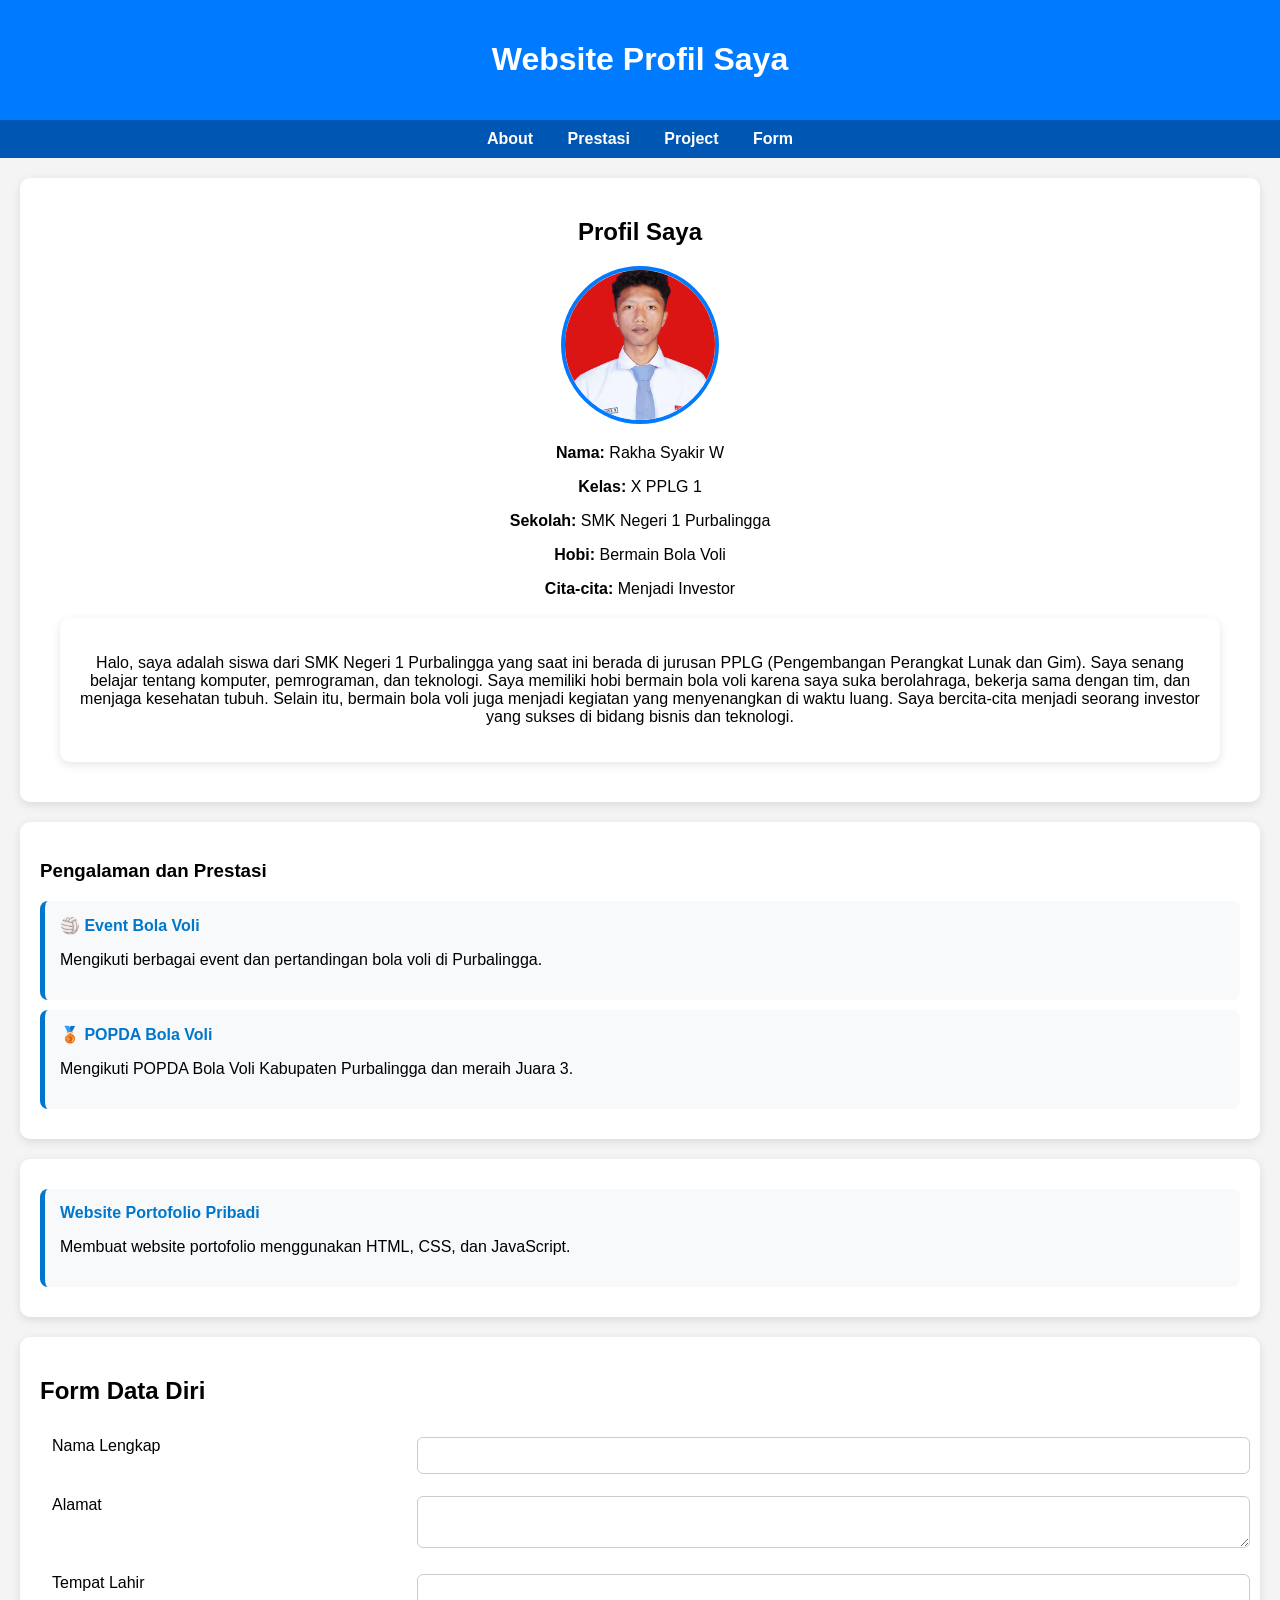
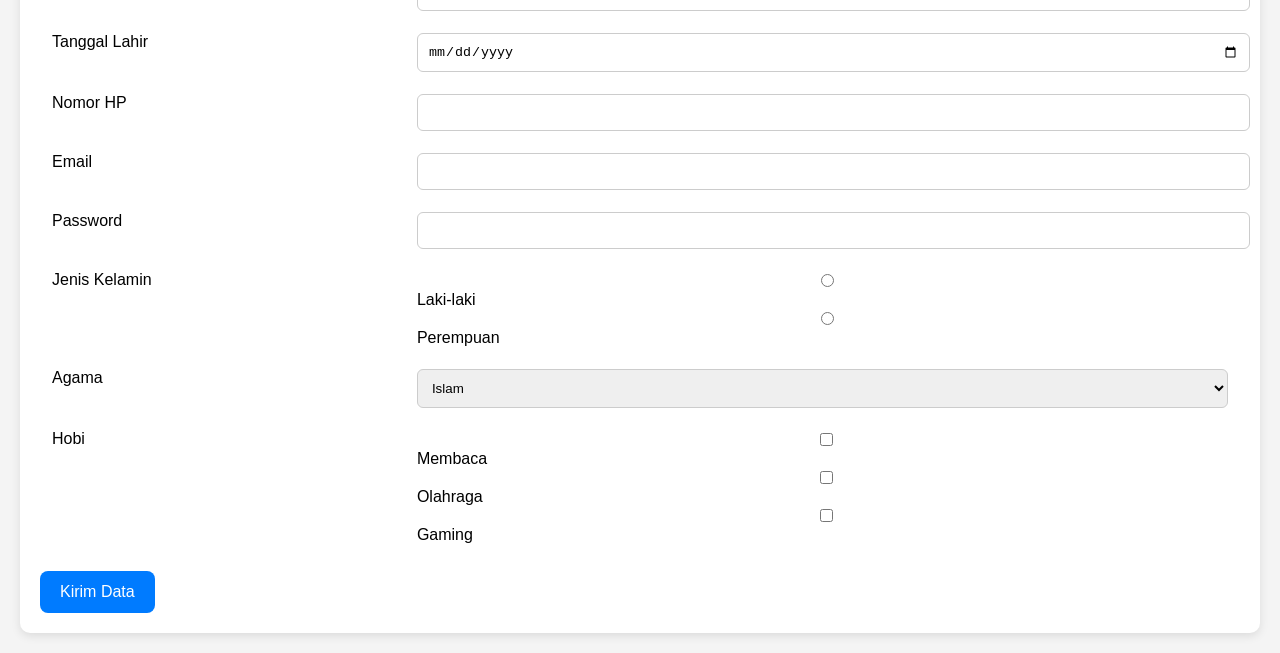
<file: index.html>
<!DOCTYPE html>
<html lang="id">
<head>
    <meta charset="UTF-8">
    <meta name="viewport" content="width=device-width, initial-scale=1.0">
    <title>Website Profil dan Form</title>

    <link rel="stylesheet" href="rakhaa.css">
</head>

<body>

    <header>
        <h1>Website Profil Saya</h1>
    </header>

    <nav>
        <a href="#about">About</a>
        <a href="#achievement">Prestasi</a>
        <a href="#project">Project</a>
        <a href="#form">Form</a>
    </nav>

    <section id="profil" class="profil">

        <h2>Profil Saya</h2>

        <img src="rakha.jpeg" alt="Foto Profil">

        <p><b>Nama:</b> Rakha Syakir W</p>
        <p><b>Kelas:</b> X PPLG 1</p>
        <p><b>Sekolah:</b> SMK Negeri 1 Purbalingga</p>
        <p><b>Hobi:</b> Bermain Bola Voli</p>
        <p><b>Cita-cita:</b> Menjadi Investor</p>

        <section class="about" id="about">
            <p>
                Halo, saya adalah siswa dari SMK Negeri 1 Purbalingga
                yang saat ini berada di jurusan PPLG
                (Pengembangan Perangkat Lunak dan Gim).
                Saya senang belajar tentang komputer,
                pemrograman, dan teknologi.
                Saya memiliki hobi bermain bola voli
                karena saya suka berolahraga,
                bekerja sama dengan tim,
                dan menjaga kesehatan tubuh.
                Selain itu, bermain bola voli juga menjadi
                kegiatan yang menyenangkan di waktu luang.
                Saya bercita-cita menjadi seorang investor
                yang sukses di bidang bisnis dan teknologi.
            </p>
        </section>

    </section>

    <section class="achievement" id="achievement">

        <h3>Pengalaman dan Prestasi</h3>

        <div class="card-pengalaman">
            <h4>🏐 Event Bola Voli</h4>
            <p>Mengikuti berbagai event dan pertandingan bola voli di Purbalingga.</p>
        </div>

        <div class="card-pengalaman">
            <h4>🥉 POPDA Bola Voli</h4>
            <p>Mengikuti POPDA Bola Voli Kabupaten Purbalingga dan meraih Juara 3.</p>
        </div>

    </section>

    <section class="project" id="project">

        <div class="card-pengalaman">
            <h4>Website Portofolio Pribadi</h4>
            <p>Membuat website portofolio menggunakan HTML, CSS, dan JavaScript.</p>
        </div>

    </section>

    <section id="form">

        <h2>Form Data Diri</h2>

        <form id="bioForm">

            <table>

                <tr>
                    <td>Nama Lengkap</td>
                    <td><input type="text" required></td>
                </tr>

                <tr>
                    <td>Alamat</td>
                    <td><textarea required></textarea></td>
                </tr>

                <tr>
                    <td>Tempat Lahir</td>
                    <td><input type="text" required></td>
                </tr>

                <tr>
                    <td>Tanggal Lahir</td>
                    <td><input type="date" required></td>
                </tr>

                <tr>
                    <td>Nomor HP</td>
                    <td><input type="tel" required></td>
                </tr>

                <tr>
                    <td>Email</td>
                    <td><input type="email" required></td>
                </tr>

                <tr>
                    <td>Password</td>
                    <td><input type="password" required></td>
                </tr>

                <tr>
                    <td>Jenis Kelamin</td>
                    <td>
                        <input type="radio" name="jk"> Laki-laki
                        <input type="radio" name="jk"> Perempuan
                    </td>
                </tr>

                <tr>
                    <td>Agama</td>
                    <td>
                        <select>
                            <option>Islam</option>
                            <option>Kristen</option>
                            <option>Katolik</option>
                            <option>Hindu</option>
                            <option>Buddha</option>
                        </select>
                    </td>
                </tr>

                <tr>
                    <td>Hobi</td>
                    <td>
                        <input type="checkbox"> Membaca
                        <input type="checkbox"> Olahraga
                        <input type="checkbox"> Gaming
                    </td>
                </tr>

            </table>

            <button type="submit">Kirim Data</button>

        </form>

    </section>

    <section id="hasilData" style="display: none;">

        <h2>Data Yang Dikirim</h2>

        <div id="output"></div>

    </section>

    <script src="rakhaa.js"></script>

</body>
</html>
</file>
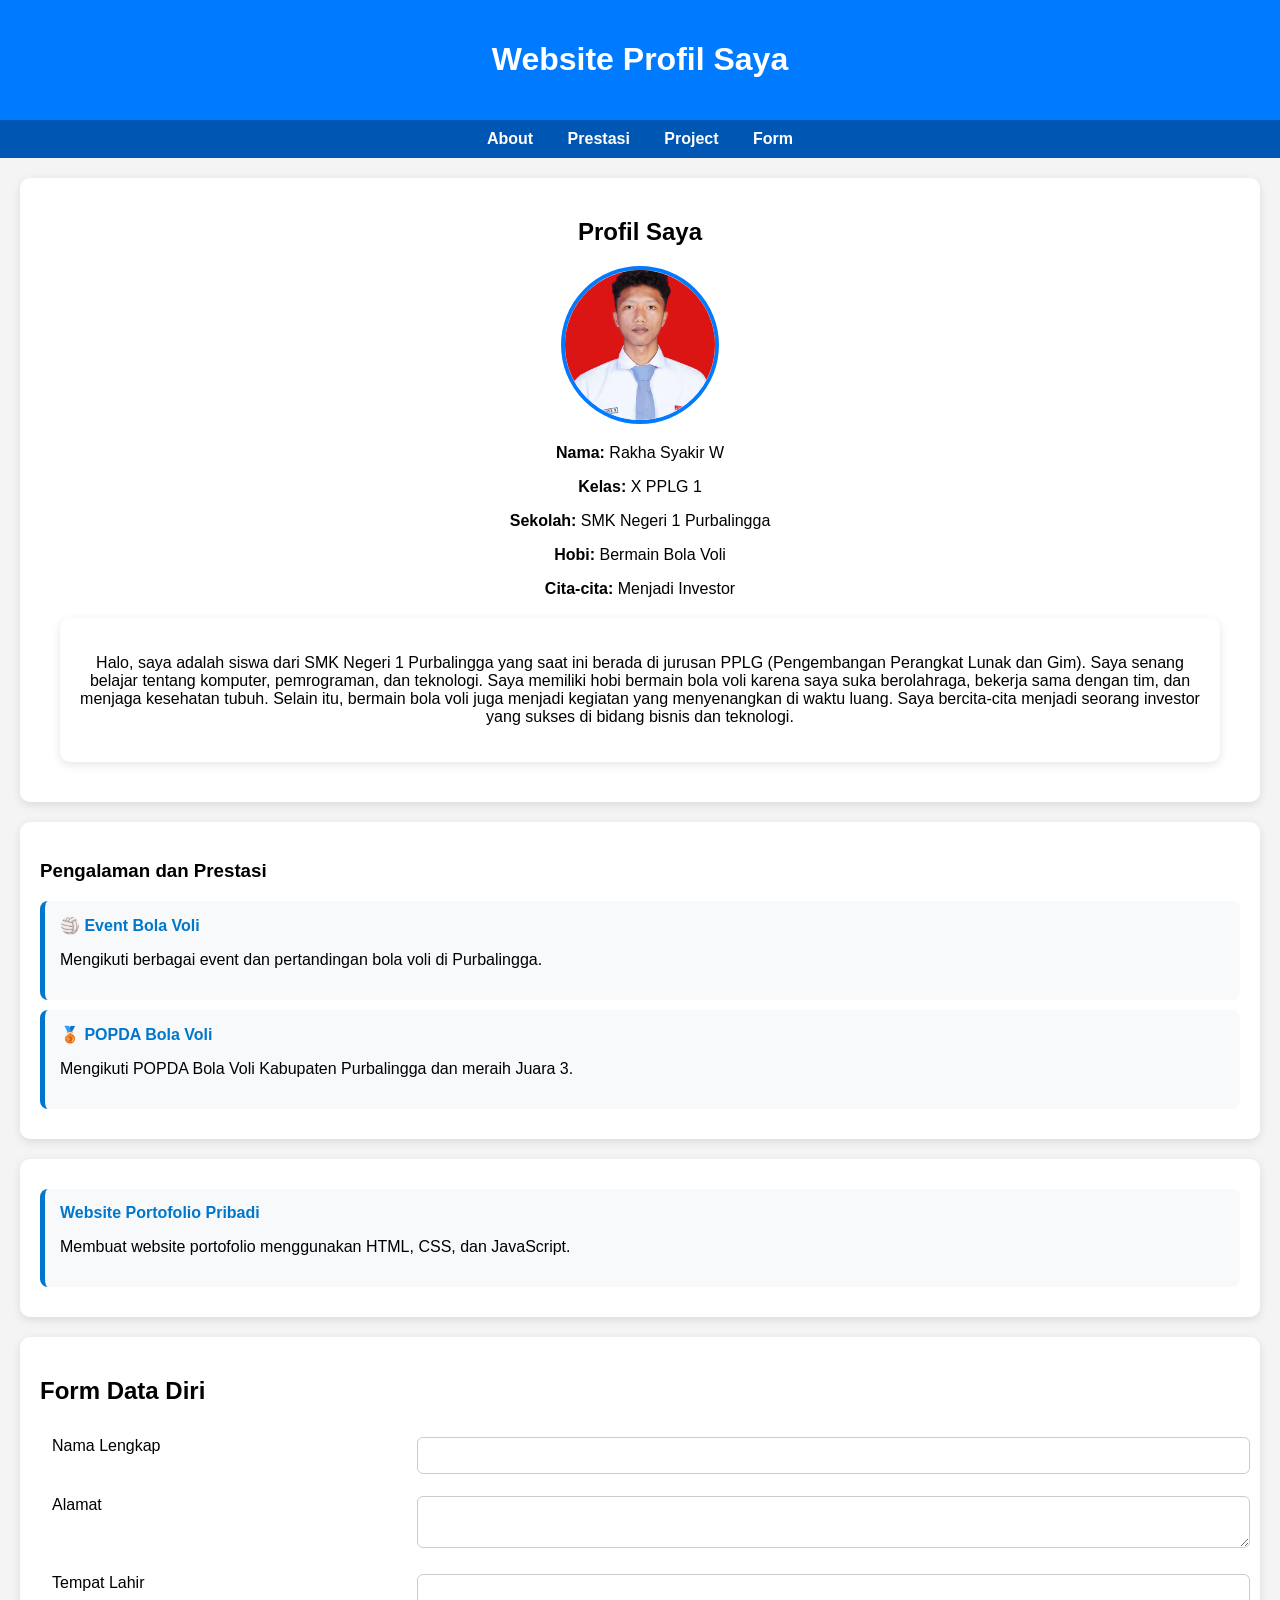
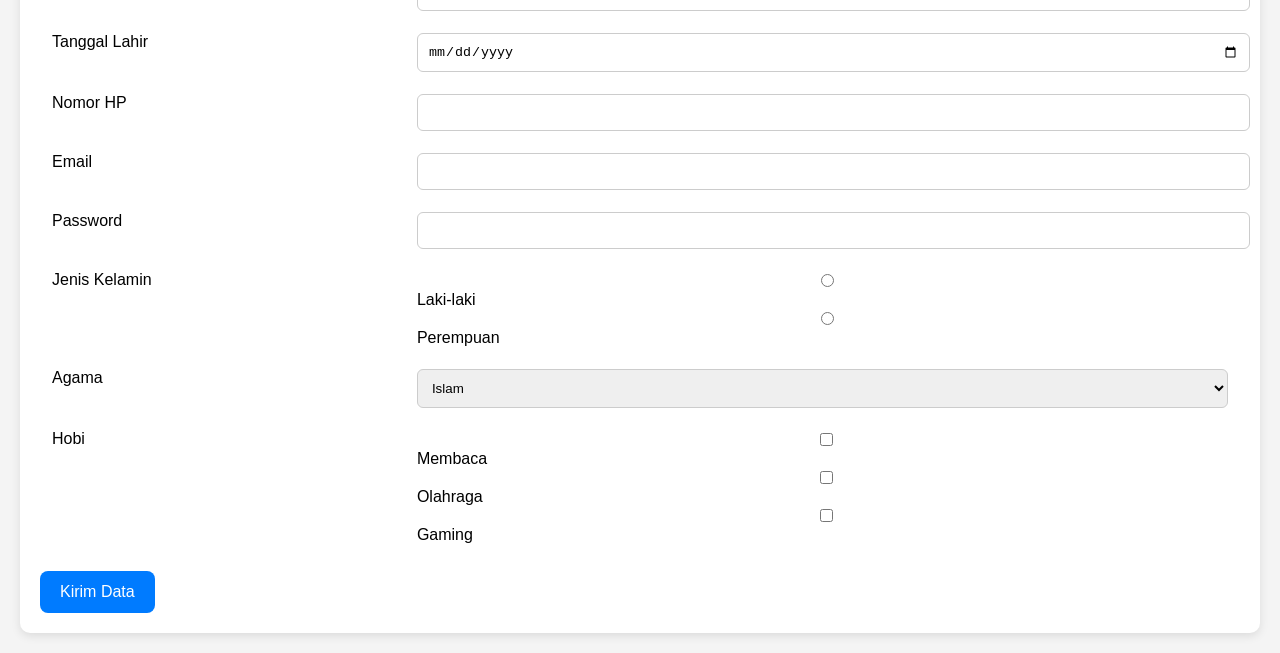
<file: rakhaa.html>
<!DOCTYPE html>
<html lang="id">
<head>
    <meta charset="UTF-8">
    <meta name="viewport" content="width=device-width, initial-scale=1.0">
    <title>Website Profil dan Form</title>

    <link rel="stylesheet" href="rakhaa.css">
</head>

<body>

    <header>
        <h1>Website Profil Saya</h1>
    </header>

    <nav>
        <a href="#about">About</a>
        <a href="#achievement">Prestasi</a>
        <a href="#project">Project</a>
        <a href="#form">Form</a>
    </nav>

    <section id="profil" class="profil">

        <h2>Profil Saya</h2>

        <img src="rakha.jpeg" alt="Foto Profil">

        <p><b>Nama:</b> Rakha Syakir W</p>
        <p><b>Kelas:</b> X PPLG 1</p>
        <p><b>Sekolah:</b> SMK Negeri 1 Purbalingga</p>
        <p><b>Hobi:</b> Bermain Bola Voli</p>
        <p><b>Cita-cita:</b> Menjadi Investor</p>

        <section class="about" id="about">
            <p>
                Halo, saya adalah siswa dari SMK Negeri 1 Purbalingga
                yang saat ini berada di jurusan PPLG
                (Pengembangan Perangkat Lunak dan Gim).
                Saya senang belajar tentang komputer,
                pemrograman, dan teknologi.
                Saya memiliki hobi bermain bola voli
                karena saya suka berolahraga,
                bekerja sama dengan tim,
                dan menjaga kesehatan tubuh.
                Selain itu, bermain bola voli juga menjadi
                kegiatan yang menyenangkan di waktu luang.
                Saya bercita-cita menjadi seorang investor
                yang sukses di bidang bisnis dan teknologi.
            </p>
        </section>

    </section>

    <section class="achievement" id="achievement">

        <h3>Pengalaman dan Prestasi</h3>

        <div class="card-pengalaman">
            <h4>🏐 Event Bola Voli</h4>
            <p>Mengikuti berbagai event dan pertandingan bola voli di Purbalingga.</p>
        </div>

        <div class="card-pengalaman">
            <h4>🥉 POPDA Bola Voli</h4>
            <p>Mengikuti POPDA Bola Voli Kabupaten Purbalingga dan meraih Juara 3.</p>
        </div>

    </section>

    <section class="project" id="project">

        <div class="card-pengalaman">
            <h4>Website Portofolio Pribadi</h4>
            <p>Membuat website portofolio menggunakan HTML, CSS, dan JavaScript.</p>
        </div>

    </section>

    <section id="form">

        <h2>Form Data Diri</h2>

        <form id="bioForm">

            <table>

                <tr>
                    <td>Nama Lengkap</td>
                    <td><input type="text" required></td>
                </tr>

                <tr>
                    <td>Alamat</td>
                    <td><textarea required></textarea></td>
                </tr>

                <tr>
                    <td>Tempat Lahir</td>
                    <td><input type="text" required></td>
                </tr>

                <tr>
                    <td>Tanggal Lahir</td>
                    <td><input type="date" required></td>
                </tr>

                <tr>
                    <td>Nomor HP</td>
                    <td><input type="tel" required></td>
                </tr>

                <tr>
                    <td>Email</td>
                    <td><input type="email" required></td>
                </tr>

                <tr>
                    <td>Password</td>
                    <td><input type="password" required></td>
                </tr>

                <tr>
                    <td>Jenis Kelamin</td>
                    <td>
                        <input type="radio" name="jk"> Laki-laki
                        <input type="radio" name="jk"> Perempuan
                    </td>
                </tr>

                <tr>
                    <td>Agama</td>
                    <td>
                        <select>
                            <option>Islam</option>
                            <option>Kristen</option>
                            <option>Katolik</option>
                            <option>Hindu</option>
                            <option>Buddha</option>
                        </select>
                    </td>
                </tr>

                <tr>
                    <td>Hobi</td>
                    <td>
                        <input type="checkbox"> Membaca
                        <input type="checkbox"> Olahraga
                        <input type="checkbox"> Gaming
                    </td>
                </tr>

            </table>

            <button type="submit">Kirim Data</button>

        </form>

    </section>

    <section id="hasilData" style="display: none;">

        <h2>Data Yang Dikirim</h2>

        <div id="output"></div>

    </section>

    <script src="rakhaa.js"></script>

</body>
</html>
</file>
<file: rakhaa.css>
body {
    font-family: Arial, sans-serif;
    margin: 0;
    background: #f4f4f4;
}

header {
    background: #007bff;
    color: white;
    text-align: center;
    padding: 20px;
}

nav {
    background: #0056b3;
    padding: 10px;
    text-align: center;
}

nav a {
    color: white;
    text-decoration: none;
    margin: 15px;
    font-weight: bold;
}

section {
    background: white;
    margin: 20px;
    padding: 20px;
    border-radius: 10px;
    box-shadow: 0 3px 10px rgba(0, 0, 0, 0.1);
}

.profil {
    text-align: center;
}

.profil img {
    width: 150px;
    height: 150px;
    border-radius: 50%;
    object-fit: cover;
    border: 4px solid #007bff;
}

table {
    width: 100%;
}

td {
    padding: 10px;
    vertical-align: top;
}

input,
textarea,
select {
    width: 100%;
    padding: 10px;
    border-radius: 6px;
    border: 1px solid #ccc;
}

button {
    margin-top: 15px;
    padding: 12px 20px;
    border: none;
    background: #007bff;
    color: white;
    border-radius: 8px;
    cursor: pointer;
    font-size: 16px;
}

button:hover {
    background: #0056b3;
}

.hasil-card {
    background: #f9f9f9;
    border-left: 5px solid #007bff;
    padding: 15px;
    margin-top: 15px;
    border-radius: 8px;
    animation: muncul 0.5s ease;
}

.card-pengalaman {
    background: #f8f9fa;
    border-left: 5px solid #0077cc;
    padding: 15px;
    margin: 10px 0;
    border-radius: 8px;
}

.card-pengalaman h4 {
    margin: 0 0 10px 0;
    color: #0077cc;
}

@keyframes muncul {
    from {
        opacity: 0;
        transform: translateY(20px);
    }

    to {
        opacity: 1;
        transform: translateY(0);
    }
}
</file>
